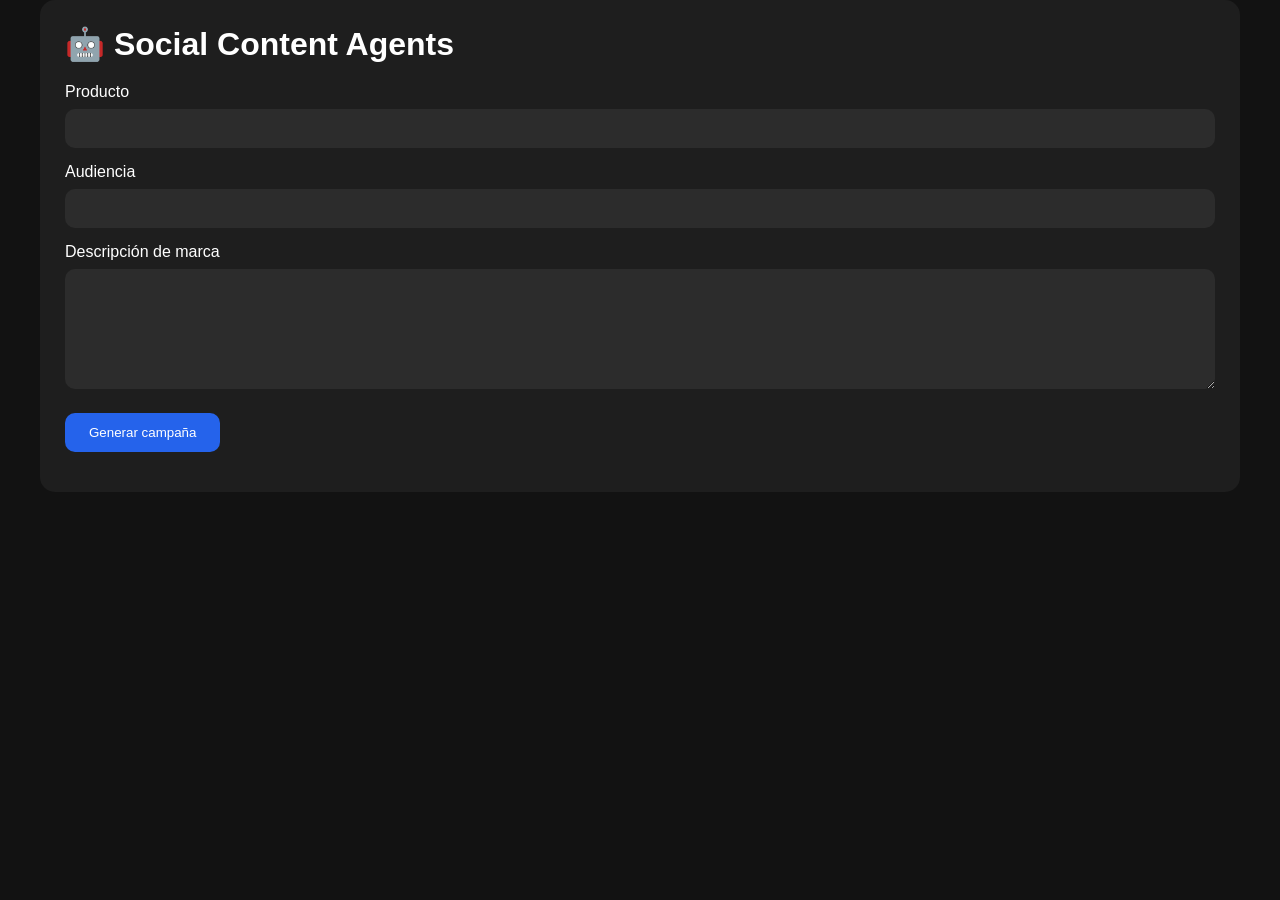
<file: templates/index.html>
<!DOCTYPE html>
<html lang="es">
<head>
    <meta charset="UTF-8">
    <meta name="viewport" content="width=device-width, initial-scale=1.0">
    <title>Social Content Agents</title>

    <style>
        * {
            margin: 0;
            padding: 0;
            box-sizing: border-box;
            font-family: Arial, sans-serif;
        }

        body {
            background: #121212;
            color: white;
            min-height: 100vh;
            display: flex;
            justify-content: center;
        }

        .container {
            width: 1200px;
            max-width: 95%;
        }

        .card {
            background: #1e1e1e;
            border-radius: 15px;
            padding: 25px;
            margin-bottom: 20px;
        }

        h1 {
            margin-bottom: 20px;
        }

        h2 {
            margin-top: 20px;
            margin-bottom: 10px;
        }

        label {
            display: block;
            margin-bottom: 8px;
            margin-top: 15px;
        }

        input,
        textarea {
            width: 100%;
            padding: 12px;
            border: none;
            border-radius: 10px;
            background: #2c2c2c;
            color: white;
        }

        textarea {
            min-height: 120px;
            resize: vertical;
        }

        button {
            margin-top: 20px;
            padding: 12px 24px;
            border: none;
            border-radius: 10px;
            background: #2563eb;
            color: white;
            cursor: pointer;
        }

        button:hover {
            background: #1d4ed8;
        }

        .loading {
            margin-top: 15px;
            color: #aaa;
        }

        #form-container {
            display: block;
        }

        #loading-screen {
            display: none;
            text-align: center;
            padding: 80px 20px;
        }

       #chat-container {
            display: none;
            height: 95vh;
            flex-direction: column;
            overflow: hidden;
        }

        .loader {
            width: 60px;
            height: 60px;
            border: 6px solid #333;
            border-top: 6px solid #2563eb;
            border-radius: 50%;
            margin: 20px auto;
            animation: spin 1s linear infinite;
        }

        @keyframes spin {
            from {
                transform: rotate(0deg);
            }

            to {
                transform: rotate(360deg);
            }
        }

        #chat-messages {
            flex: 1;
            overflow-y: auto;
            min-height: 0;
            padding: 20px;
        }

        .message {
            background: #2a2a2a;
            padding: 15px;
            border-radius: 10px;
            margin-bottom: 15px;
            white-space: pre-wrap;

            width: 100%;
        }

        .chat-input-area {
            display: flex;
            gap: 10px;
            padding: 15px;
            border-top: 1px solid #333;
            flex-shrink: 0;
        }

        #chat-input {
            flex: 1;
        }
        #drawing-area {
            margin-top: 30px;
            height: 400px;
            border-radius: 15px;
            overflow: hidden;
            background: black;
        }

        #canvasCarga {
            width: 100%;
            height: 100%;
            display: block;
        }

        #view-results-btn {
            margin-top: 20px;
            display: none;
        }
    </style>
</head>
<body>

<div class="container">

    <div id="form-container" class="card">

        <h1>🤖 Social Content Agents</h1>

        <label>Producto</label>
        <input type="text" id="product">

        <label>Audiencia</label>
        <input type="text" id="audience">

        <label>Descripción de marca</label>
        <textarea id="brandDescription"></textarea>

        <button onclick="generateCampaign()">
            Generar campaña
        </button>

        <div id="loading" class="loading"></div>

    </div>

    <div id="loading-screen" class="card">

        <h1 id="loading-title">
            🤖 Generando campaña...
        </h1>

        <div class="loader"></div>

        <p id="loading-subtitle">
            Nuestros agentes están trabajando...
        </p>

        <button
            id="view-results-btn"
            onclick="showGeneratedResults()"
            style="display:none"
        >
            Ver resultados
        </button>

        <div id="drawing-area">

            <canvas id="canvasCarga"></canvas>

        </div>

    </div>

<div id="chat-container" class="card">

    <h1>💬 Campaign Assistant</h1>

<div id="chat-messages"></div>

<div class="chat-input-area">

    <input
        type="text"
        id="chat-input"
        placeholder="Escribe una modificación..."
    >

    <button onclick="sendChatMessage()">
        Enviar
    </button>

</div>

</div>
</div>

<script>

async function generateCampaign() {

    document.getElementById(
        "form-container"
    ).style.display = "none";

    document.getElementById(
        "loading-screen"
    ).style.display = "block";

    setTimeout(() => {
        resizeCanvas();
    }, 50);
    try {

        const response = await fetch(
            "/generate-content",
            {
                method: "POST",
                headers: {
                    "Content-Type": "application/json"
                },
                body: JSON.stringify({
                    product:
                        document.getElementById("product").value,

                    audience:
                        document.getElementById("audience").value,

                    brand_description:
                        document.getElementById("brandDescription").value
                })
            }
        );

        const data = await response.json();

            window.generatedCampaign = data;

            document.querySelector(
                ".loader"
            ).style.display = "none";
            
            document.getElementById(
                "loading-title"
            ).innerText =
                "✅ Campaña generada";

            document.getElementById(
                "loading-subtitle"
            ).innerText =
                "Tu campaña está lista.";

            document.getElementById(
                "view-results-btn"
            ).style.display =
                "inline-block";

    } catch (error) {

        alert("Error generating campaign");

        console.error(error);
    }
}

function showResult(data) {

    document.getElementById(
        "loading-screen"
    ).style.display = "none";

    document.getElementById(
        "chat-container"
    ).style.display = "flex";

    const chat =
        document.getElementById(
            "chat-messages"
        );

    chat.innerHTML = "";

    const campaignResult = `
📢 Campaign Name

${data.campaign_name}

────────────────────────

🎯 Concept

${data.concept}

────────────────────────

🎨 Tone

${data.tone}

────────────────────────

📸 Instagram

${data.instagram_post}

────────────────────────

📘 Facebook

${data.facebook_post}

────────────────────────

💼 LinkedIn

${data.linkedin_post}

────────────────────────

${data.approved
    ? "✅ Compliance Approved"
    : "❌ Compliance Rejected"}
`;

    addMessage(chat, campaignResult);
}

function showGeneratedResults() {

    showResult(
        window.generatedCampaign
    );
}

function addMessage(chat, text) {

    const msg =
        document.createElement("div");

    msg.className = "message";

    msg.textContent = text;

    chat.appendChild(msg);

    chat.scrollTop = chat.scrollHeight;
}

async function sendChatMessage() {

    const input =
        document.getElementById(
            "chat-input"
        );

    const text =
        input.value.trim();

    if (!text) return;

    const chat =
        document.getElementById(
            "chat-messages"
        );

    addMessage(
        chat,
        "👤 " + text
    );

    input.value = "";

    try {

        const response =
            await fetch(
                "/chat",
                {
                    method: "POST",
                    headers: {
                        "Content-Type":
                            "application/json"
                    },
                    body: JSON.stringify({
                        message: text
                    })
                }
            );

        const data =
            await response.json();

       addMessage(
    chat,
    `
🤖 Campaign Updated

📢 Campaign Name

${data.campaign.campaign_name}

────────────────────

🎯 Concept

${data.campaign.concept}

────────────────────

🎨 Tone

${data.campaign.tone}

────────────────────

📸 Instagram

${data.campaign.instagram_post}

────────────────────

📘 Facebook

${data.campaign.facebook_post}

────────────────────

💼 LinkedIn

${data.campaign.linkedin_post}
`
);

    } catch (error) {

        addMessage(
            chat,
            "🤖 Error"
        );
    }
}

const canvas =
    document.getElementById(
        "canvasCarga"
    );

const ctx =
    canvas.getContext("2d");

function resizeCanvas() {

    canvas.width =
        canvas.offsetWidth;

    canvas.height =
        canvas.offsetHeight;

    ctx.fillStyle = "#000";

    ctx.fillRect(
        0,
        0,
        canvas.width,
        canvas.height
    );
}


    window.addEventListener(
        "resize",
        resizeCanvas
    );

        let drawing = false;

        let lastX = 0;
        let lastY = 0;

        let hue = 0;

        ctx.lineWidth = 6;
        ctx.lineCap = "round";

    function startDraw(e) {

        drawing = true;

        lastX = e.offsetX;
        lastY = e.offsetY;
    }

    function draw(e) {

        if (!drawing) return;

        ctx.beginPath();

        ctx.moveTo(
            lastX,
            lastY
        );

        ctx.lineTo(
            e.offsetX,
            e.offsetY
        );

        ctx.strokeStyle =
            `hsl(${hue},100%,50%)`;

        ctx.stroke();

        hue =
            (hue + 2) % 360;

        lastX = e.offsetX;
        lastY = e.offsetY;
    }


function stopDraw() {

        drawing = false;
    }

    canvas.addEventListener(
        "mousedown",
        startDraw
    );

    canvas.addEventListener(
        "mousemove",
        draw
    );

    canvas.addEventListener(
        "mouseup",
        stopDraw
    );

    canvas.addEventListener(
        "mouseleave",
        stopDraw
    );

</script>

</body>
</html>
</file>
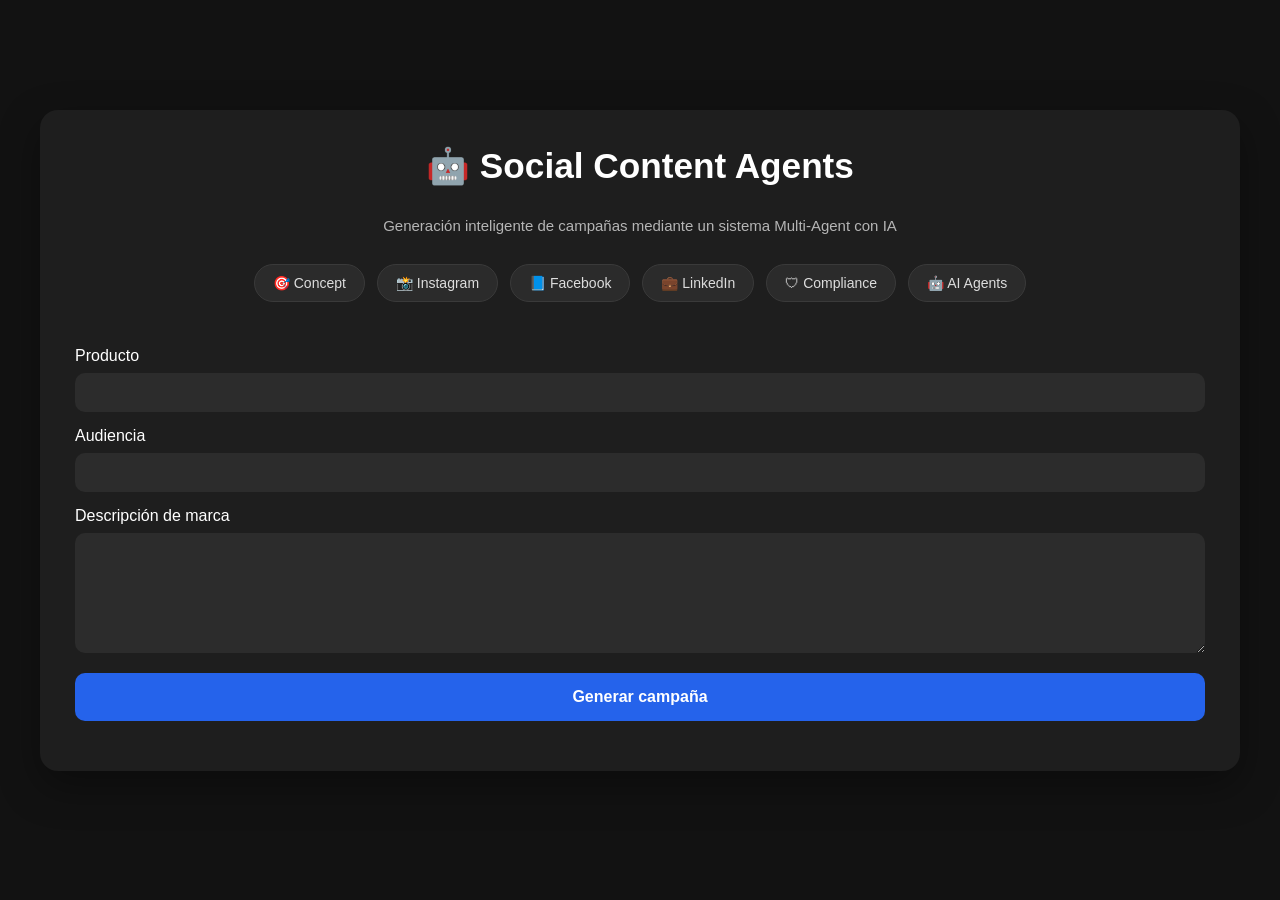
<file: templates/generate.html>
<!doctype html>
<html lang="es">
  <head>
    <meta charset="UTF-8" />
    <meta name="viewport" content="width=device-width, initial-scale=1.0" />
    <title>Social Content Agents</title>
    <script src="/static/js/generate.js"></script>
    <style>
      * {
        margin: 0;
        padding: 0;
        box-sizing: border-box;
        font-family: Arial, sans-serif;
      }

      body {
        background: #121212;
        color: white;

        min-height: 100vh;

        display: flex;

        justify-content: center;
        align-items: center;

        padding: 20px;
      }

      .container {
        width: min(1200px, 95vw);

        height: calc(100vh - 40px);

        display: flex;

        flex-direction: column;

        justify-content: center;
      }

      .card {
        background: #1e1e1e;

        border-radius: 18px;

        padding: 35px;

        margin-bottom: 20px;

        box-shadow: 0 15px 40px rgba(0, 0, 0, 0.35);
      }

      h1 {
        margin-bottom: 30px;

        text-align: center;

        font-size: 2.2rem;
        font-weight: 700;
      }

      h2 {
        margin-top: 20px;
        margin-bottom: 10px;
      }

      label {
        display: block;
        margin-bottom: 8px;
        margin-top: 15px;
      }

      input,
      textarea {
        width: 100%;
        padding: 12px;
        border: none;
        border-radius: 10px;
        background: #2c2c2c;
        color: white;
      }

      textarea {
        min-height: 120px;
        resize: vertical;
      }

      button {
        margin-top: 20px;
        padding: 15px 24px;

        border: none;
        border-radius: 10px;

        background: #2563eb;
        color: white;

        cursor: pointer;

        font-size: 16px;
        font-weight: 600;

        transition: 0.25s;
      }

      input,
      textarea {
        transition: 0.25s;
      }

      input:focus,
      textarea:focus {
        outline: none;

        box-shadow: 0 0 0 2px #2563eb;
      }

      button:hover {
        background: #1d4ed8;
      }

      .generate-btn {
        width: 100%;
      }

      .loading {
        margin-top: 15px;
        color: #aaa;
      }

      #form-container {
        display: flex;

        flex-direction: column;

        justify-content: center;

        min-height: 70vh;
      }

      #loading-screen {
        display: none;
        text-align: center;
        padding: 80px 20px;
      }

      #chat-container {
        display: none;
        height: 95vh;
        flex-direction: column;
        overflow: hidden;
      }

      .loader {
        width: 60px;
        height: 60px;
        border: 6px solid #333;
        border-top: 6px solid #2563eb;
        border-radius: 50%;
        margin: 20px auto;
        animation: spin 1s linear infinite;
      }

      @keyframes spin {
        from {
          transform: rotate(0deg);
        }

        to {
          transform: rotate(360deg);
        }
      }

      #chat-messages {
        flex: 1;
        overflow-y: auto;
        min-height: 0;
        padding: 20px;
      }

      .message {
        background: #2a2a2a;
        padding: 15px;
        border-radius: 10px;
        margin-bottom: 15px;
        white-space: pre-wrap;

        width: 100%;
      }

      .chat-input-area {
        display: flex;
        gap: 10px;
        padding: 15px;
        border-top: 1px solid #333;
        flex-shrink: 0;
      }

      #chat-input {
        flex: 1;
      }
      #drawing-area {
        margin-top: 30px;
        height: 400px;
        border-radius: 15px;
        overflow: hidden;
        background: black;
      }

      #canvasCarga {
        width: 100%;
        height: 100%;
        display: block;
      }

      #view-results-btn {
        margin-top: 20px;
        display: none;
      }
      .subtitle {
        text-align: center;
        color: #b5b5b5;
        margin-bottom: 30px;
        font-size: 15px;
      }

      .feature-chips {
        display: flex;
        justify-content: center;
        flex-wrap: wrap;
        gap: 12px;
        margin-bottom: 30px;
      }

      .chip {
        background: #2b2b2b;
        border: 1px solid #3a3a3a;
        padding: 10px 18px;
        border-radius: 999px;
        font-size: 14px;
        color: #ddd;

        transition: 0.25s;
      }

      .chip:hover {
        background: #2563eb;
        transform: translateY(-2px);
      }
      .screen-hidden {
        opacity: 0;
        transform: translateY(20px);
        pointer-events: none;

        transition:
          opacity 0.45s ease,
          transform 0.45s ease;
      }

      .screen-visible {
        opacity: 1;
        transform: translateY(0);
        pointer-events: auto;

        transition:
          opacity 0.45s ease,
          transform 0.45s ease;
      }
      .message {
        background: #2a2a2a;

        padding: 15px;

        border-radius: 12px;

        margin-bottom: 15px;

        white-space: pre-wrap;

        width: 100%;

        animation: popMessage 0.25s ease;
      }

      @keyframes popMessage {
        from {
          opacity: 0;

          transform: scale(0.9) translateY(10px);
        }

        to {
          opacity: 1;

          transform: scale(1) translateY(0);
        }
      }

      .user-message {
        margin-left: auto;

        width: fit-content;

        max-width: 75%;

        background: #2563eb;
      }

      .assistant-message {
        margin-right: auto;

        max-width: 90%;
      }
      .typing {
        display: flex;

        gap: 6px;

        align-items: center;
      }

      .typing span {
        width: 8px;
        height: 8px;

        border-radius: 50%;

        background: #fff;

        animation: bounce 1.2s infinite;
      }

      .typing span:nth-child(2) {
        animation-delay: 0.2s;
      }

      .typing span:nth-child(3) {
        animation-delay: 0.4s;
      }

      @keyframes bounce {
        0%,
        80%,
        100% {
          transform: scale(0);

          opacity: 0.3;
        }

        40% {
          transform: scale(1);

          opacity: 1;
        }
      }
    </style>
  </head>
  <body>
    <div class="container">
      <div id="form-container" class="card screen-visible">
        <h1>🤖 Social Content Agents</h1>

        <p class="subtitle">
          Generación inteligente de campañas mediante un sistema Multi-Agent con
          IA
        </p>

        <div class="feature-chips">
          <div class="chip">🎯 Concept</div>

          <div class="chip">📸 Instagram</div>

          <div class="chip">📘 Facebook</div>

          <div class="chip">💼 LinkedIn</div>

          <div class="chip">🛡 Compliance</div>

          <div class="chip">🤖 AI Agents</div>
        </div>
        <label>Producto</label>
        <input type="text" id="product" />

        <label>Audiencia</label>
        <input type="text" id="audience" />

        <label>Descripción de marca</label>
        <textarea id="brandDescription"></textarea>

        <button class="generate-btn" onclick="generateCampaign()">
          Generar campaña
        </button>

        <div id="loading" class="loading"></div>
      </div>
      <div id="loading-screen" class="card screen-hidden">
        <h1 id="loading-title">🤖 Generando campaña...</h1>

        <div class="loader"></div>

        <p id="loading-subtitle">Nuestros agentes están trabajando...</p>
        <p id="image-text">
          Puedes dibujar en el campo de abajo mientras esperas el resultado ;)
        </p>

        <button
          id="view-results-btn"
          onclick="showGeneratedResults()"
          style="display: none"
        >
          Ver resultados
        </button>

        <div id="drawing-area">
          <canvas id="canvasCarga"></canvas>
        </div>
      </div>
      <div id="chat-container" class="card screen-hidden">
        <h1>💬 Editor de Campañas IA</h1>

        <div id="chat-messages"></div>

        <div class="chat-input-area">
          <input
            type="text"
            id="chat-input"
            placeholder="Escribe cómo quieres mejorar tu campaña..."
          />
          <button onclick="sendChatMessage()">Enviar</button>
        </div>
      </div>
    </div>
  </body>
</html>
</file>
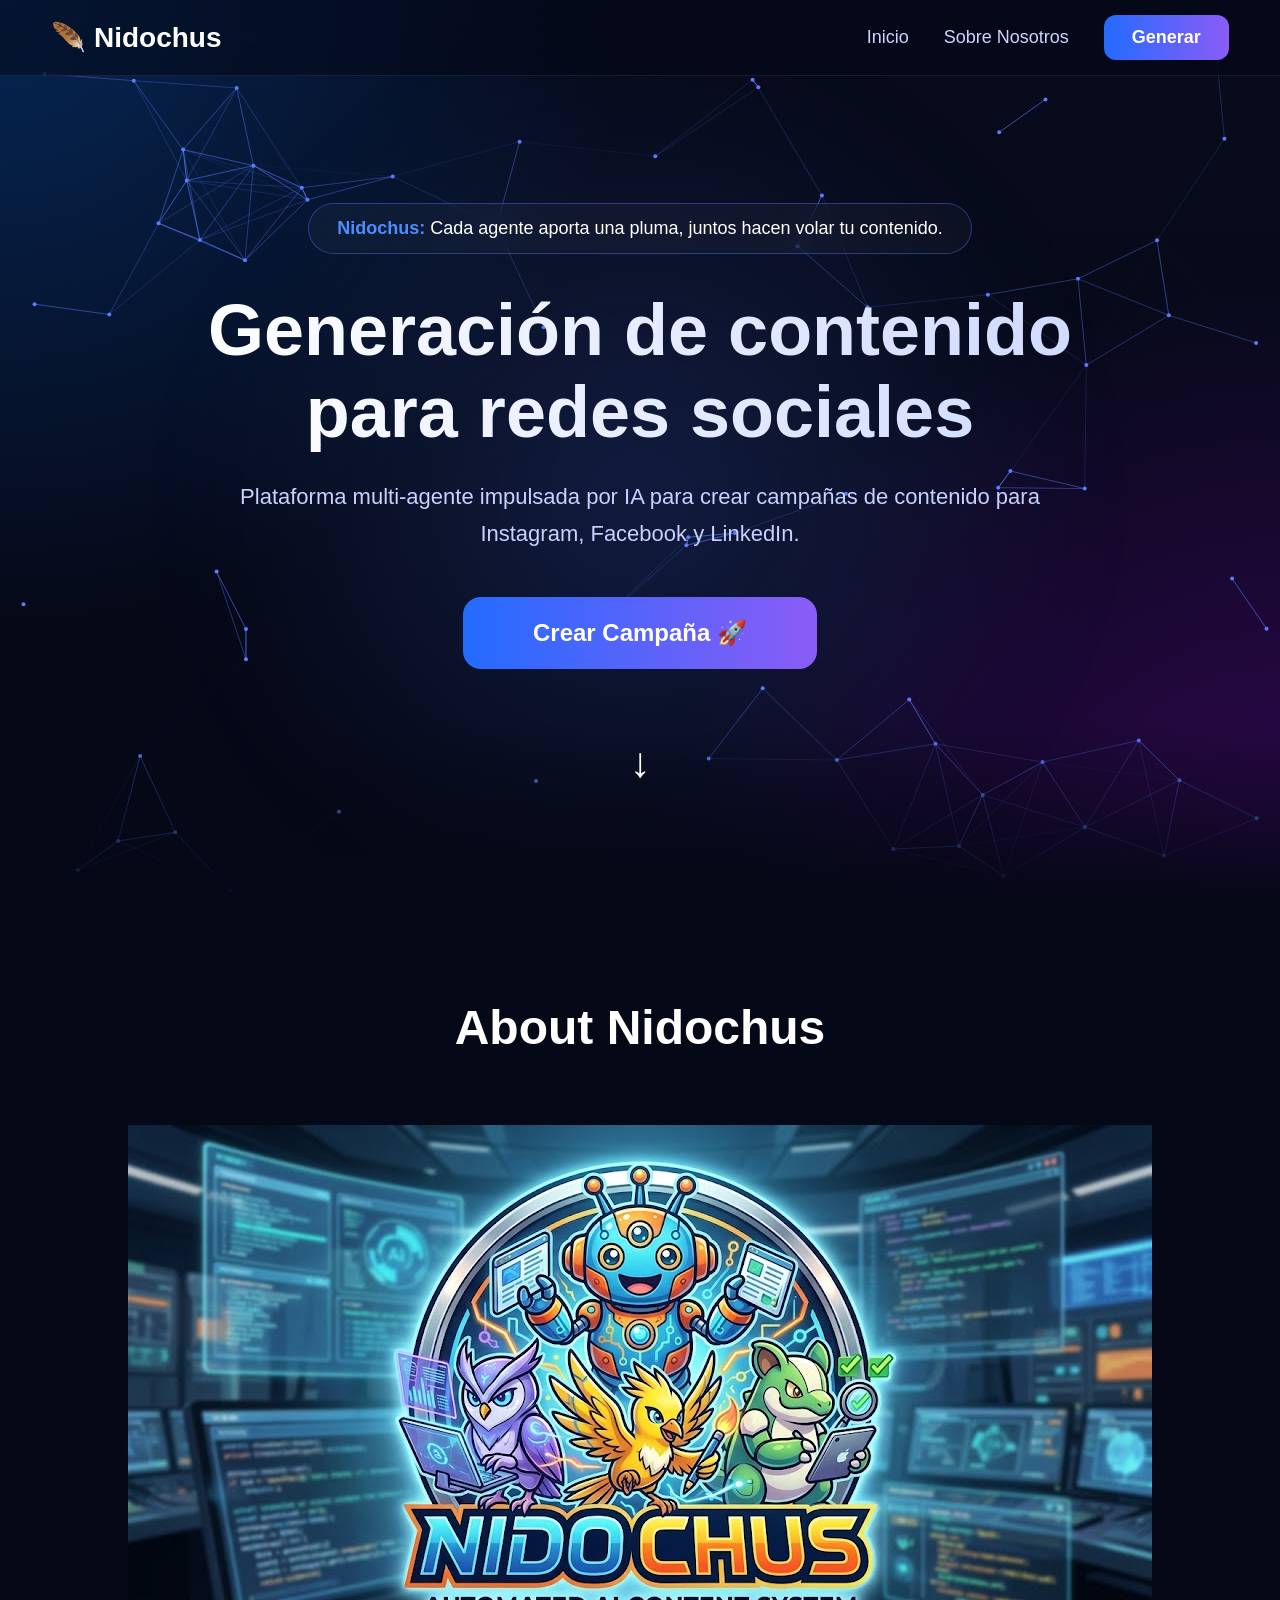
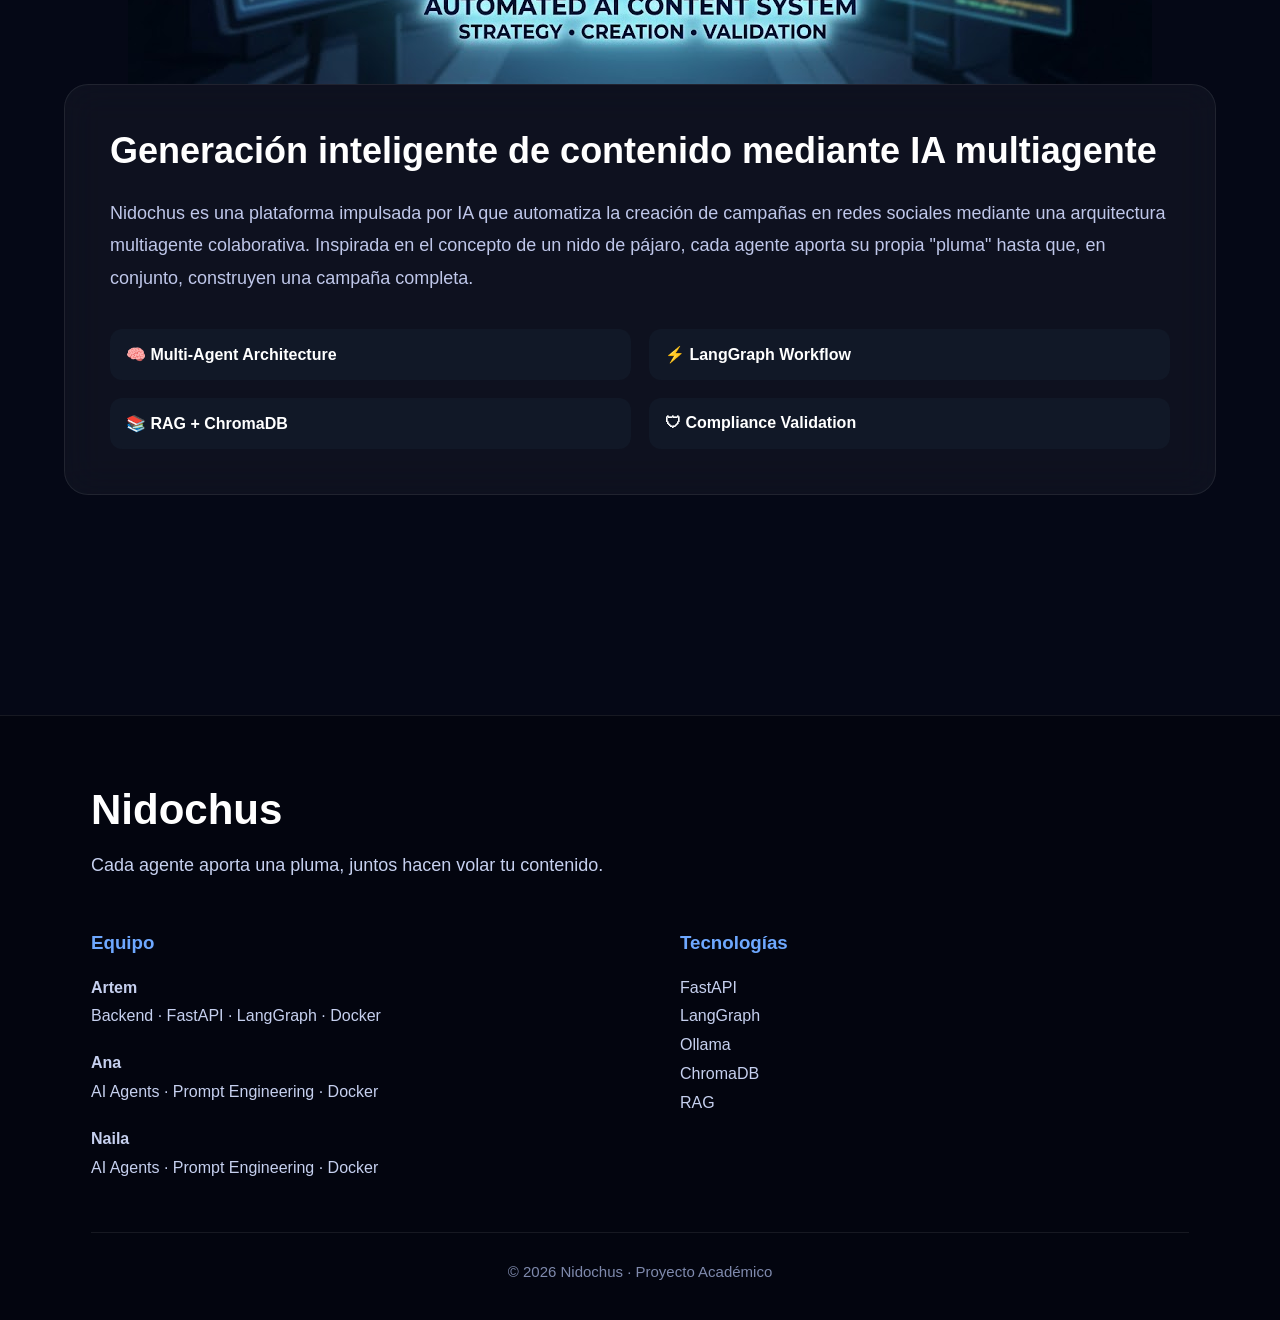
<file: templates/landing.html>
<!doctype html>
<html lang="es">
  <head>
    <meta charset="UTF-8" />

    <meta name="viewport" content="width=device-width, initial-scale=1.0" />

    <title>Nidochus</title>

    <link rel="stylesheet" href="/static/css/landing.css" />
  </head>

  <body>
    <header class="navbar">
      <div class="navbar-container">
        <a href="/" class="logo-text"> 🪶 Nidochus </a>

        <nav>
          <a href="/">Inicio</a>

          <a href="#about">Sobre Nosotros</a>

          <a href="/generate" class="generate-btn"> Generar </a>
        </nav>
      </div>
    </header>
    <section class="hero">
      <div class="hero-overlay"></div>

      <canvas id="networkCanvas"></canvas>

      <div class="hero-content">
        <div class="slogan">
          <span>Nidochus:</span>

          Cada agente aporta una pluma, juntos hacen volar tu contenido.
        </div>

        <h1>Generación de contenido para redes sociales</h1>

        <p>
          Plataforma multi-agente impulsada por IA para crear campañas de
          contenido para Instagram, Facebook y LinkedIn.
        </p>

        <div class="hero-actions">
          <a href="/generate" class="main-button"> Crear Campaña 🚀 </a>

          <a href="#about" class="scroll"> ↓ </a>
        </div>
      </div>
    </section>
    <div class="hero-fade"></div>

    <section id="about" class="content-section">
      <div class="content-container">
        <h2 class="section-title">About Nidochus</h2>

        <div class="about-grid">
          <div class="about-logo">
            <img src="/static/images/team_logo.jpeg" alt="Nidochus Logo" />
          </div>
          <div class="about-card">
            <h3>Generación inteligente de contenido mediante IA multiagente</h3>

            <p>
              Nidochus es una plataforma impulsada por IA que automatiza la
              creación de campañas en redes sociales mediante una arquitectura
              multiagente colaborativa. Inspirada en el concepto de un nido de
              pájaro, cada agente aporta su propia "pluma" hasta que, en
              conjunto, construyen una campaña completa.
            </p>

            <div class="about-features">
              <div>🧠 Multi-Agent Architecture</div>

              <div>⚡ LangGraph Workflow</div>

              <div>📚 RAG + ChromaDB</div>

              <div>🛡 Compliance Validation</div>
            </div>
          </div>
        </div>
      </div>
    </section>

    <section id="agents"></section>
    <footer class="footer">
      <div class="footer-container">
        <h2>Nidochus</h2>

        <p class="footer-slogan">
          Cada agente aporta una pluma, juntos hacen volar tu contenido.
        </p>

        <div class="footer-columns">
          <div>
            <h3>Equipo</h3>

            <p><strong>Artem</strong></p>
            <p>Backend · FastAPI · LangGraph · Docker</p>

            <br />

            <p><strong>Ana</strong></p>
            <p>AI Agents · Prompt Engineering · Docker</p>

            <br />

            <p><strong>Naila</strong></p>
            <p>AI Agents · Prompt Engineering · Docker</p>
          </div>

          <div>
            <h3>Tecnologías</h3>

            <p>FastAPI</p>
            <p>LangGraph</p>
            <p>Ollama</p>
            <p>ChromaDB</p>
            <p>RAG</p>
          </div>
        </div>

        <div class="footer-bottom">© 2026 Nidochus · Proyecto Académico</div>
      </div>
    </footer>
    <script src="/static/js/landing.js"></script>
  </body>
</html>
</file>
<file: static/css/landing.css>
* {
  margin: 0;
  padding: 0;
  box-sizing: border-box;

  font-family: "Segoe UI", sans-serif;
}

html {
  scroll-behavior: smooth;
}

body {
  background: #050816;

  color: white;
}

.hero {
  padding-top: 90px;
  #networkCanvas {
    position: absolute;

    inset: 0;

    width: 100%;

    height: 100%;

    z-index: 1;
  }

  position: relative;

  min-height: 100vh;

  overflow: hidden;

  display: flex;

  justify-content: center;

  align-items: center;

  text-align: center;
}

.hero::before {
  content: "";

  position: absolute;

  inset: 0;

  background:
    radial-gradient(
      circle at top left,

      rgba(0, 119, 255, 0.25),
      transparent 40%
    ),
    radial-gradient(
      circle at bottom right,

      rgba(180, 0, 255, 0.25),
      transparent 40%
    ),
    linear-gradient(180deg, #070b1b, #050816);
}
.hero-content {
  position: relative;

  z-index: 10;

  width: 90%;

  max-width: 900px;
}
.slogan {
  display: inline-block;

  margin-bottom: 35px;

  padding: 14px 28px;

  border-radius: 50px;

  border: 1px solid rgba(90, 120, 255, 0.4);

  background: rgba(255, 255, 255, 0.03);

  backdrop-filter: blur(12px);

  font-size: 18px;
}

.slogan span {
  color: #4d8dff;

  font-weight: bold;
}
.logo {
  width: 190px;

  margin-bottom: 30px;

  animation: floatLogo 5s ease-in-out infinite;
}

@keyframes floatLogo {
  0% {
    transform: translateY(0px);
  }

  50% {
    transform: translateY(-12px);
  }

  100% {
    transform: translateY(0px);
  }
}

.hero h1 {
  font-size: 72px;

  font-weight: 900;

  margin-bottom: 25px;

  background: linear-gradient(90deg, white, #b7c8ff, white);

  background-size: 300%;

  -webkit-background-clip: text;

  -webkit-text-fill-color: transparent;

  animation: titleGradient 7s linear infinite;
}

.hero p {
  color: #c8d1ff;

  font-size: 22px;

  line-height: 1.7;

  margin-bottom: 45px;
}
.main-button {
  position: relative;

  overflow: hidden;
  display: inline-block;

  padding: 22px 70px;

  border-radius: 18px;

  background: linear-gradient(90deg, #246bff, #8b5cf6);

  color: white;

  text-decoration: none;

  font-size: 24px;

  font-weight: bold;

  transition: 0.35s;
}
.main-button:hover {
  transform: translateY(-4px);

  box-shadow: 0 0 40px rgba(91, 114, 255, 0.55);
}

.main-button::before {
  content: "";

  position: absolute;

  top: 0;

  left: -100%;

  width: 100%;

  height: 100%;

  background: linear-gradient(
    90deg,
    transparent,
    rgba(255, 255, 255, 0.35),
    transparent
  );

  transition: 0.8s;
}

.scroll {
  display: block;

  width: fit-content;

  margin: 70px auto 0 auto;

  font-size: 42px;

  color: white;

  text-decoration: none;

  cursor: pointer;

  animation: bounce 2s infinite;

  transition: 0.3s;
}

.scroll:hover {
  color: #7c8cff;

  transform: scale(1.2);
}

@keyframes bounce {
  0%,
  100% {
    transform: translateY(0);
  }

  50% {
    transform: translateY(12px);
  }
}

.hero-actions {
  display: flex;

  flex-direction: column;

  align-items: center;
}

.hero-fade {
  height: 180px;

  background: linear-gradient(
    to bottom,

    transparent,
    #050816
  );

  margin-top: -180px;

  position: relative;

  z-index: 5;
}

.hero::after {
  content: "";

  position: absolute;

  width: 900px;

  height: 900px;

  border-radius: 50%;

  background: radial-gradient(rgba(70, 120, 255, 0.18), transparent 70%);

  filter: blur(50px);

  animation: pulseGlow 6s infinite ease-in-out;
}

@keyframes pulseGlow {
  0% {
    transform: scale(1);

    opacity: 0.4;
  }

  50% {
    transform: scale(1.15);

    opacity: 0.8;
  }

  100% {
    transform: scale(1);

    opacity: 0.4;
  }
}

@keyframes titleGradient {
  0% {
    background-position: 0%;
  }

  100% {
    background-position: 300%;
  }
}

.content-section {
  width: 100%;

  padding: 100px 0;

  position: relative;
}

.content-container {
  width: min(1200px, 90%);

  margin: auto;
}

.section-title {
  text-align: center;

  font-size: 48px;

  margin-bottom: 70px;

  font-weight: 700;
}

.about-grid {
  display: flex;
  flex-direction: column;
}

.about-card {
  background: rgba(255, 255, 255, 0.04);

  border: 1px solid rgba(255, 255, 255, 0.08);

  backdrop-filter: blur(18px);

  border-radius: 24px;

  padding: 45px;

  transition: 0.35s;
}
.about-card:hover {
  transform: translateY(-8px);

  box-shadow: 0 20px 50px rgba(52, 105, 255, 0.25);
}

.about-card h3 {
  font-size: 36px;

  margin-bottom: 25px;
}

.about-card p {
  color: #bfc7ea;

  line-height: 1.8;

  margin-bottom: 20px;

  font-size: 18px;
}

.about-features {
  display: grid;

  grid-template-columns: 1fr 1fr;

  gap: 18px;

  margin-top: 35px;
}
.about-features div {
  background: #111827;

  border-radius: 12px;

  padding: 16px;

  font-weight: 600;
}

.about-logo {
  display: flex;
  justify-content: center;
}
.about-logo img {
  height: 559px;
  width: 1024px;
  animation: floatLogo 5s ease-in-out infinite;
}

.footer {
  margin-top: 120px;

  padding: 70px 30px 40px;

  background: #03050f;

  border-top: 1px solid rgba(255, 255, 255, 0.08);
}

.footer-container {
  width: min(1200px, 90%);

  margin: auto;
}

.footer h2 {
  font-size: 42px;

  margin-bottom: 15px;
}

.footer-slogan {
  color: #aeb9df;

  font-size: 18px;

  margin-bottom: 50px;
}

.footer-columns {
  display: grid;

  grid-template-columns: 1fr 1fr;

  gap: 80px;

  margin-bottom: 50px;
}

.footer h3 {
  color: #6ea8ff;

  margin-bottom: 20px;
}

.footer p {
  color: #c6d0ef;

  line-height: 1.8;
}

.footer-bottom {
  margin-top: 30px;

  padding-top: 30px;

  border-top: 1px solid rgba(255, 255, 255, 0.08);

  text-align: center;

  color: #7f8aad;

  font-size: 15px;
}

/* ---------- NAVBAR ---------- */

.navbar {
  position: fixed;

  top: 0;

  left: 0;

  width: 100%;

  z-index: 1000;

  backdrop-filter: blur(16px);

  background: rgba(5, 8, 22, 0.55);

  border-bottom: 1px solid rgba(255, 255, 255, 0.08);
}
.navbar-container {
  width: min(1200px, 92%);

  margin: auto;

  height: 75px;

  display: flex;

  justify-content: space-between;

  align-items: center;
}

.logo-text {
  color: white;

  text-decoration: none;

  font-size: 28px;

  font-weight: 700;
}

nav {
  display: flex;

  gap: 35px;

  align-items: center;
}
nav a {
  color: #cbd5ff;

  text-decoration: none;

  font-size: 18px;

  transition: 0.3s;
}
nav a:hover {
  color: white;
}
.generate-btn {
  background: linear-gradient(90deg, #246bff, #8b5cf6);

  padding: 12px 28px;

  border-radius: 12px;

  color: white;

  font-weight: 600;
}
.generate-btn:hover {
  transform: translateY(-2px);

  box-shadow: 0 0 25px rgba(36, 107, 255, 0.4);
}
</file>
